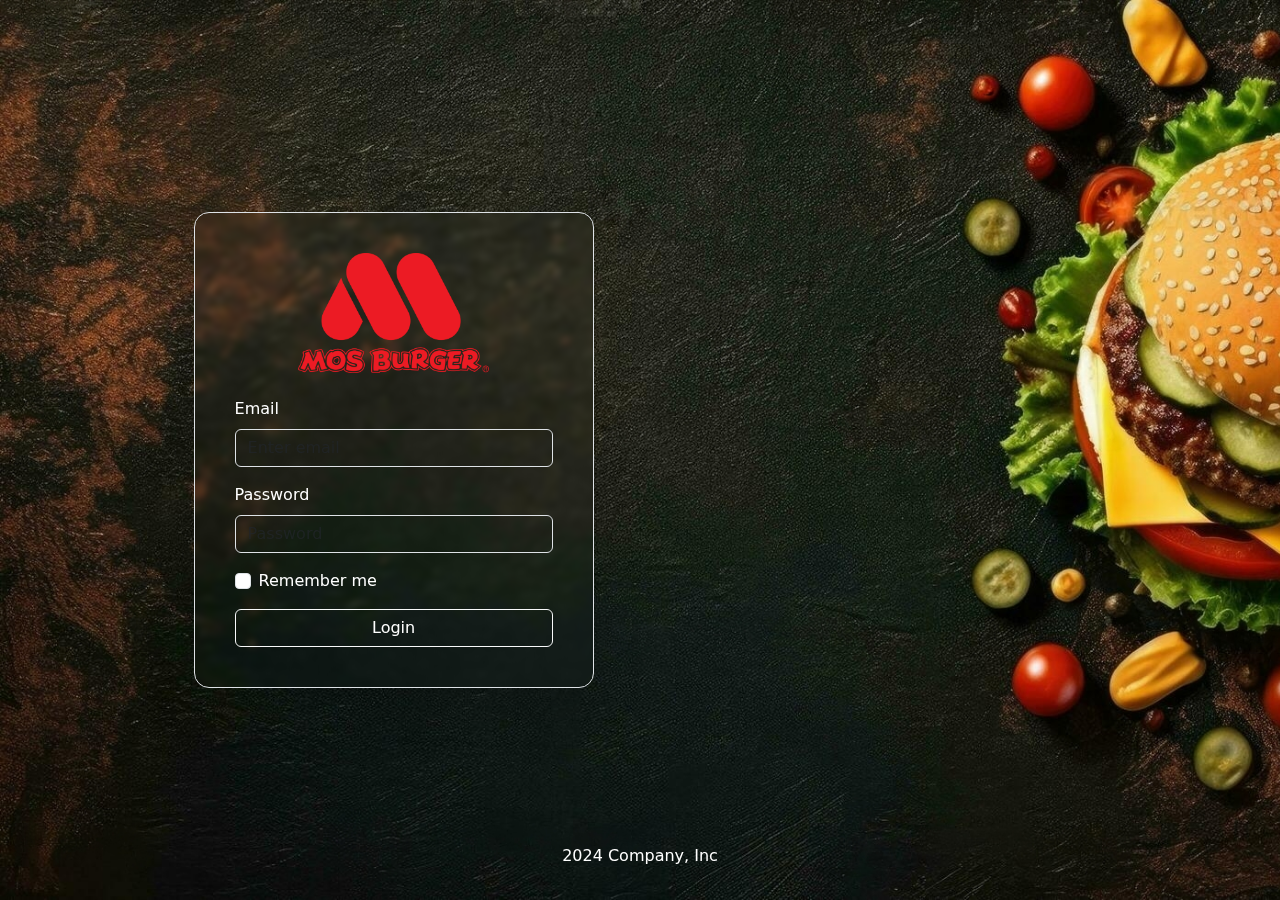
<file: index.html>
<!DOCTYPE html>
<html lang="en">

<head>
    <meta charset="UTF-8">
    <meta name="viewport" content="width=device-width, initial-scale=1.0">
    <title>MOS-Burger</title>


    <link href="https://unpkg.com/aos@2.3.1/dist/aos.css" rel="stylesheet">
    <link href="https://cdn.jsdelivr.net/npm/bootstrap@5.3.3/dist/css/bootstrap.min.css" rel="stylesheet"
        integrity="sha384-QWTKZyjpPEjISv5WaRU9OFeRpok6YctnYmDr5pNlyT2bRjXh0JMhjY6hW+ALEwIH" crossorigin="anonymous">
    <link rel="stylesheet" href="style.css">
    <style>
        .btn-outline-light:hover {
            background-color: white !important; /* Change background to white */
            color: black!important;/* Change text color to black */
            border-color: white!important; /* Change border color */
        }
    </style>

</head>
<body>
    <div class="container  d-flex justify-content-start align-items-center">
        
        <div id="blur-card" class="card shadow-lg bg-transparent border p-4" style="width: 25rem; border-radius: 15px; margin-left: 10%;">
            <div class="card-body text-white">
                <form>

                    <div class="text-center mb-4">
                        <img src="assets/img/mos_burgerlogo.png" alt="" class="img-fluid" style="max-width: 60%;">
                    </div>

                    <div class="mb-3">
                        <label for="email" class="form-label">Email</label>
                        <input  id="email"  type="email" class="form-control bg-transparent text-white"  placeholder="Enter email">
                    </div>

                    <div class="mb-3">
                        <label for="password" class="form-label">Password</label>
                        <input id="password"  type="password" class="form-control  bg-transparent text-white" placeholder="Password">
                    </div>

                    <div class="form-check mb-3">
                        <input type="checkbox" class="form-check-input" id="checkbox">
                        <label class="form-check-label" for="checkbox">Remember me</label>
                    </div>
                    <input type="button" class="btn btn-outline-light w-100  bg-transparent text-white hover-bg-white " onclick="login()" value="Login">

                </form>
            </div>
        
        
    </div>
    <!------------------------------------ FOOTER ------------------------------------------->
        
    <div class="container fixed-bottom">
        <footer class="py-3 ">
            
            <p class="text-center  text-white"> 2024 Company, Inc</p>
        </footer>
    </div>

    <script src="app.js"></script>
    <script src="https://unpkg.com/aos@2.3.1/dist/aos.js"></script>

    <script>
        AOS.init({
            duration: 3000
        });
    </script>
</body>

</html>
</file>
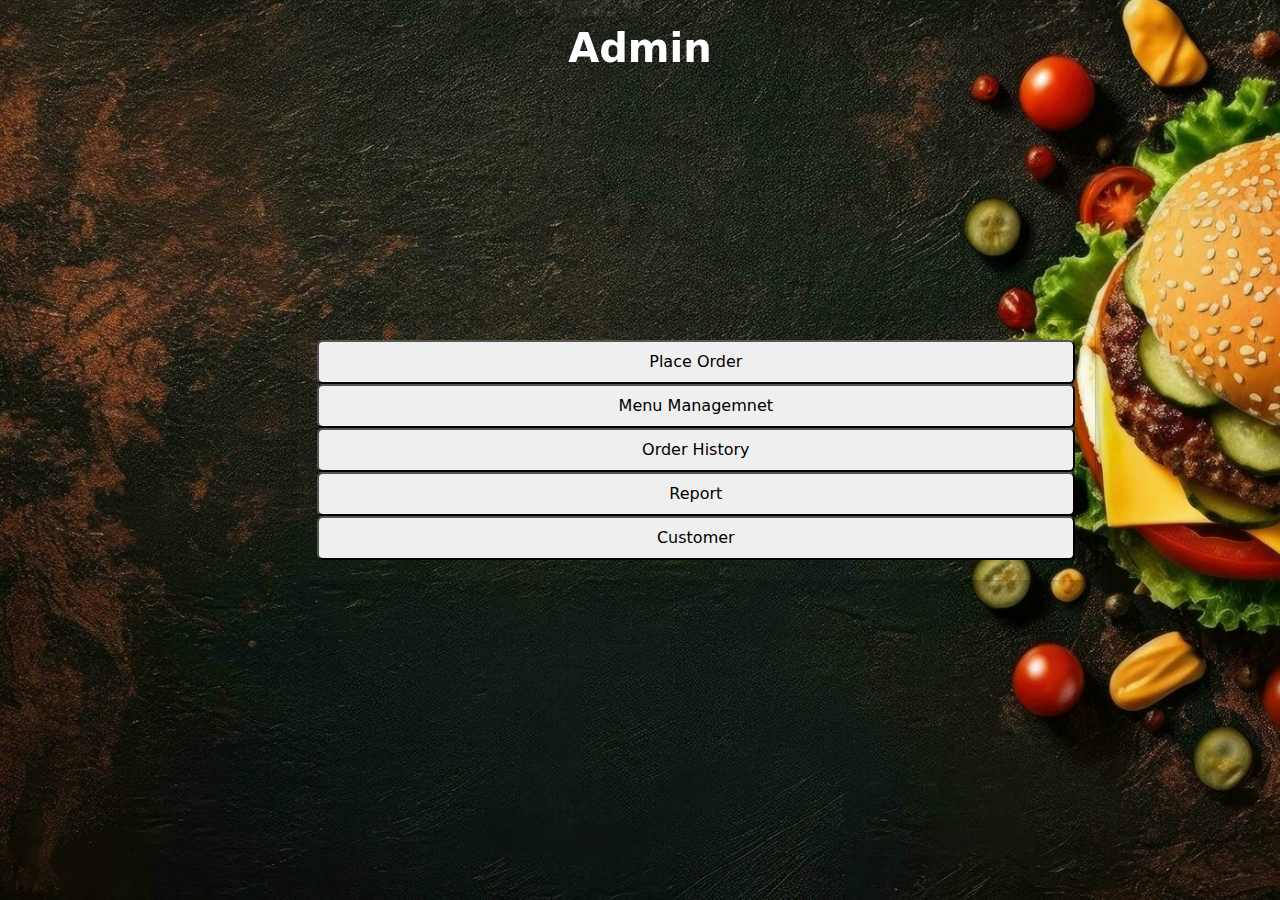
<file: Admin/admin.html>
<!DOCTYPE html>
<html lang="en">

<head>
  <meta charset="UTF-8">
  <meta name="viewport" content="width=device-width, initial-scale=1.0">
  <title>Cashier</title>
  <link href="https://cdn.jsdelivr.net/npm/bootstrap@5.3.3/dist/css/bootstrap.min.css" rel="stylesheet"
    integrity="sha384-QWTKZyjpPEjISv5WaRU9OFeRpok6YctnYmDr5pNlyT2bRjXh0JMhjY6hW+ALEwIH" crossorigin="anonymous">
  <style>
    
    body{
    background-image: url(../assets/img/1.jpeg);
    background-attachment: fixed;
    background-repeat: no-repeat;
    background-size: cover;
    margin: auto;
    height: 100vh;
    display: flex;
    
}
  </style>
</head>
<div class="container  d-flex justify-content-center align-items-center">
        
  <div id="blur-card" class="card shadow-lg bg-transparent  p-1" style="width: 50rem; border-radius: 15px; margin-left: 10%;">
    <h1 style="font-weight: 900; " class="text-white d-flex justify-content-center mt-4 fixed-top">Admin</h1>
      <div class="card-body d-flex flex-column text-white">

            <button onclick="placeorder()" class="p-2 rounded">Place Order</button>
            <button onclick="menumanagement()" class="p-2 rounded">Menu Managemnet</button>
            <button class="p-2 rounded">Order History</button>
            <button class="p-2 rounded">Report</button>
            <button class="p-2 rounded">Customer</button>
            
      </div>
  
  
</div>

  <script src="../Cashier/food-menu/cashier-interface.js"></script>
  
 </body>

</html>
</file>
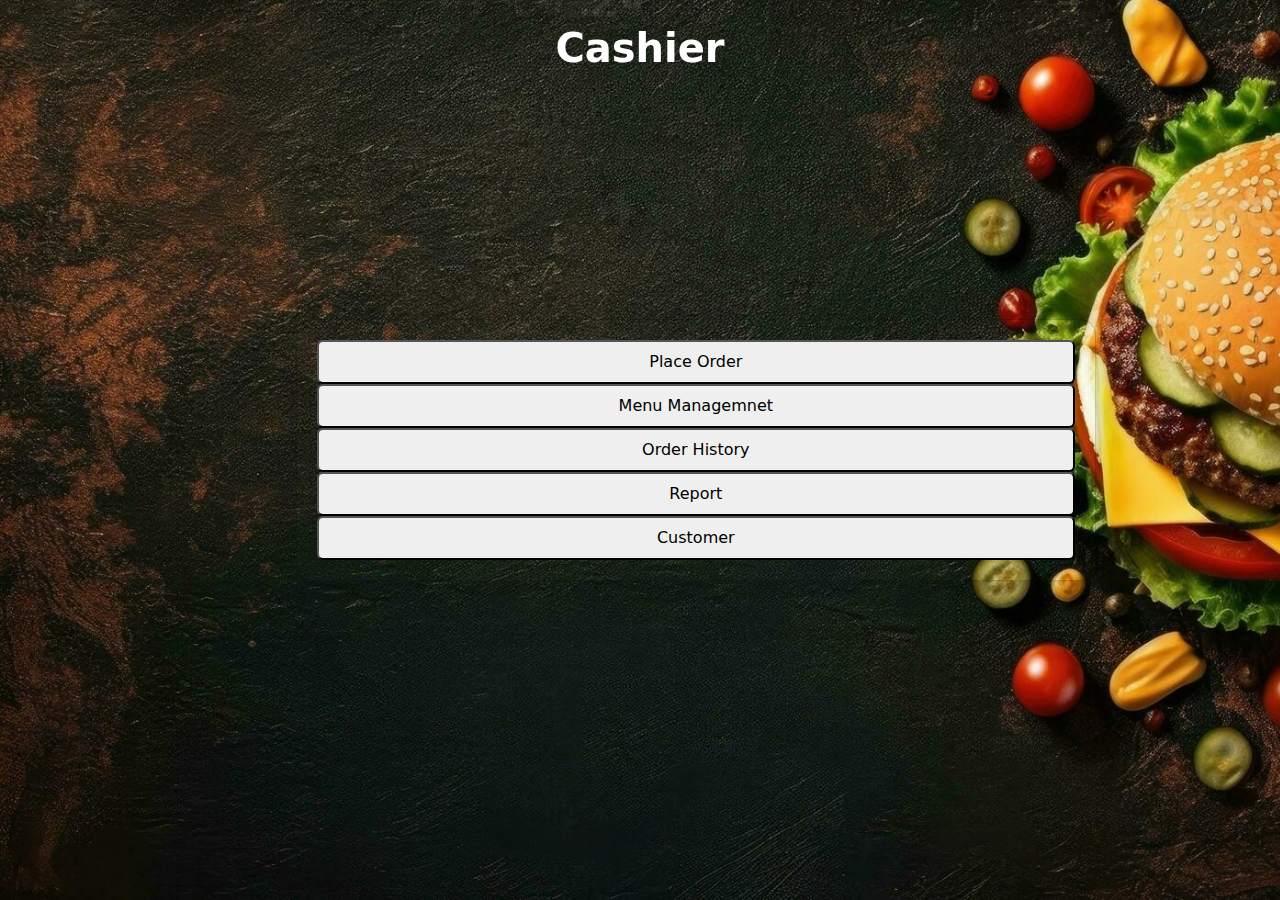
<file: Cashier/cashier.html>
<!DOCTYPE html>
<html lang="en">

<head>
  <meta charset="UTF-8">
  <meta name="viewport" content="width=device-width, initial-scale=1.0">
  <title>Cashier</title>
  <link href="https://cdn.jsdelivr.net/npm/bootstrap@5.3.3/dist/css/bootstrap.min.css" rel="stylesheet"
    integrity="sha384-QWTKZyjpPEjISv5WaRU9OFeRpok6YctnYmDr5pNlyT2bRjXh0JMhjY6hW+ALEwIH" crossorigin="anonymous">
  <style>
    
    body{
    background-image: url(../assets/img/1.jpeg);
    background-attachment: fixed;
    background-repeat: no-repeat;
    background-size: cover;
    margin: auto;
    height: 100vh;
    display: flex;
    
}
  </style>
</head>
<div class="container  d-flex justify-content-center align-items-center">
        
  <div id="blur-card" class="card shadow-lg bg-transparent  p-1" style="width: 50rem; border-radius: 15px; margin-left: 10%;">
    <h1 style="font-weight: 900; " class="text-white d-flex justify-content-center mt-4 fixed-top">Cashier</h1>

      <div class="card-body d-flex flex-column text-white">

            <button onclick="placeorder()" class="p-2 rounded">Place Order</button>
            <button onclick="menumanagement()" class="p-2 rounded">Menu Managemnet</button>
            <button class="p-2 rounded">Order History</button>
            <button class="p-2 rounded">Report</button>
            <button class="p-2 rounded">Customer</button>
            
      </div>
  
  
</div>

  <script src="../Cashier/food-menu/cashier-interface.js"></script>
  
 </body>

</html>
</file>
<file: style.css>
body{
    background-image: url(assets/img/1.jpeg);
    background-attachment: fixed;
    background-repeat: no-repeat;
    background-size: cover;
    margin: auto;
    height: 100vh;
    display: flex;
    
}
.email{
    background-color: none;
}
#blur-card {
    backdrop-filter: blur(3px);
}
#tasatsstya:hover{
    background-color:rgb(255, 0, 0);
    color: rgb(0, 0, 0);
}
.btn:hover {
    background-color: rgb(255, 0, 0); /* Change background to white */
    color: black; /* Change text color to black */
    
}
</file>
